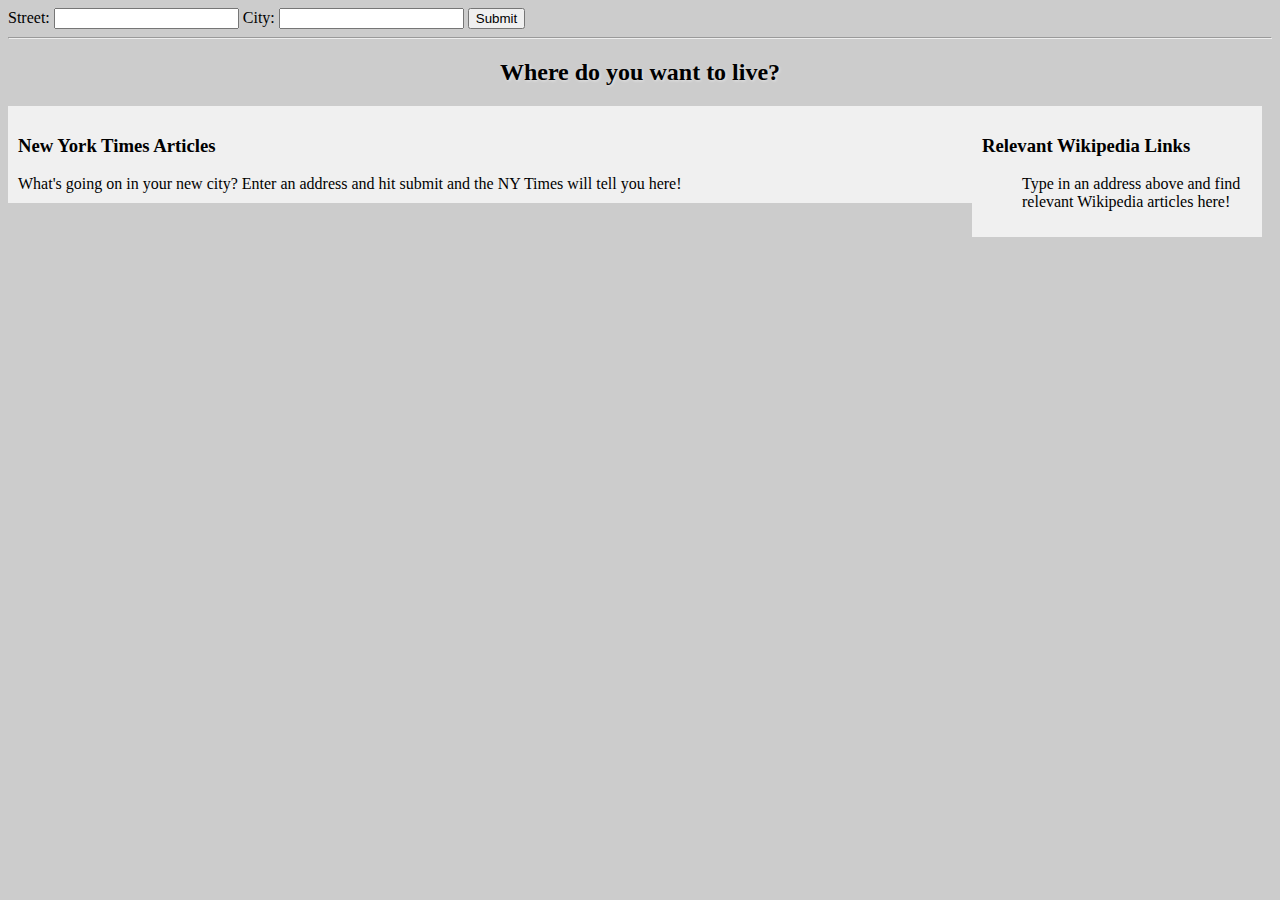
<file: minicourse-ajax-project/index.html>
<!DOCTYPE html>
<html lang="en">
<head>
    <meta charset="UTF-8">
    <title>Your Moving Companion</title>
    <link rel="stylesheet" href="css/style.css">
</head>
<body>

    <form id="form-container" class="form-container">
        <label for="street">Street: </label><input type="text" id="street" value="">
        <label for="city">City: </label><input type="text" id="city" value="">
        <button id="submit-btn">Submit</button>
    </form>

    <hr>

    <h2 id="greeting" class="greeting">Where do you want to live?</h2>


    <div class="wikipedia-container">
        <h3 id="wikipedia-header">Relevant Wikipedia Links</h3>
        <ul id="wikipedia-links">Type in an address above and find relevant Wikipedia articles here!</ul>
    </div>


    <div class="nytimes-container">
        <h3 id="nytimes-header">New York Times Articles</h3>
        <ul id="nytimes-articles" class="article-list">What's going on in your new city? Enter an address and hit submit and the NY Times will tell you here!</ul>
    </div>

    <script src="js/libs/jquery.min.js"></script>
    <script src="js/script.js"></script>
</body>
</html>
</file>
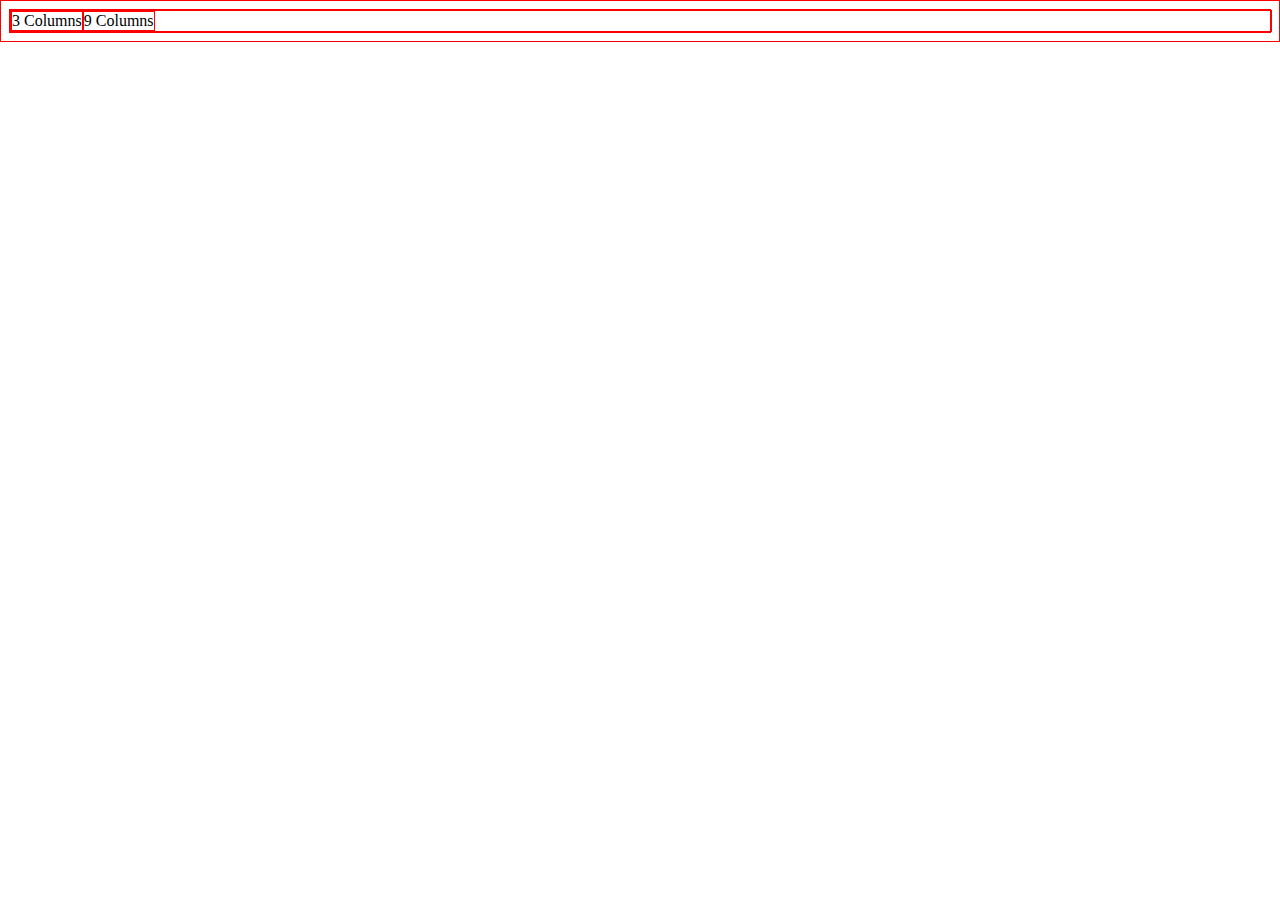
<file: html_css/row/index.html>
<!DOCTYPE html>
<html >
<head>
  <meta charset="UTF-8">
  <title>row</title>
  
  
  
      <link rel="stylesheet" href="css/style.css">

  
</head>

<body>
  	<div class="row">
			<div class="col-3">3 Columns</div>
			<div class="col-12 end">9 Columns</div>
  </div>
  
  
</body>
</html>
</file>
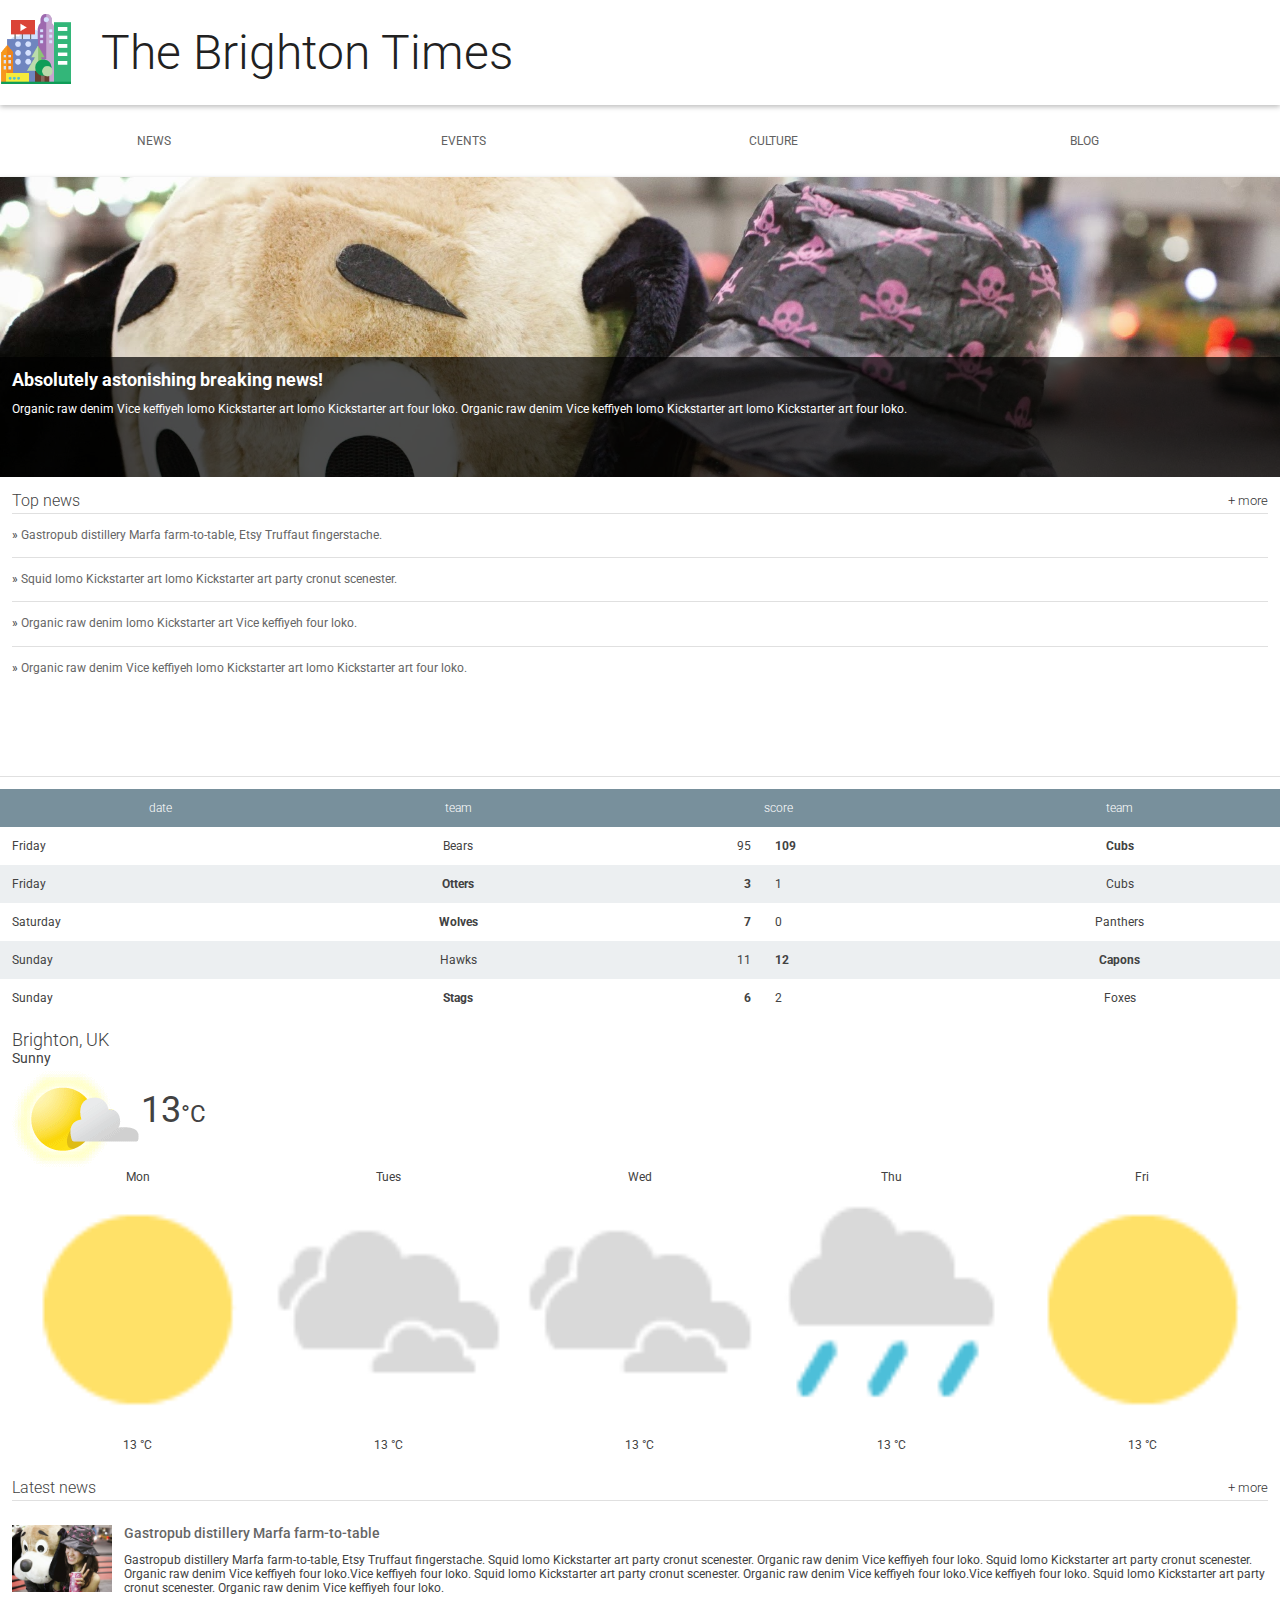
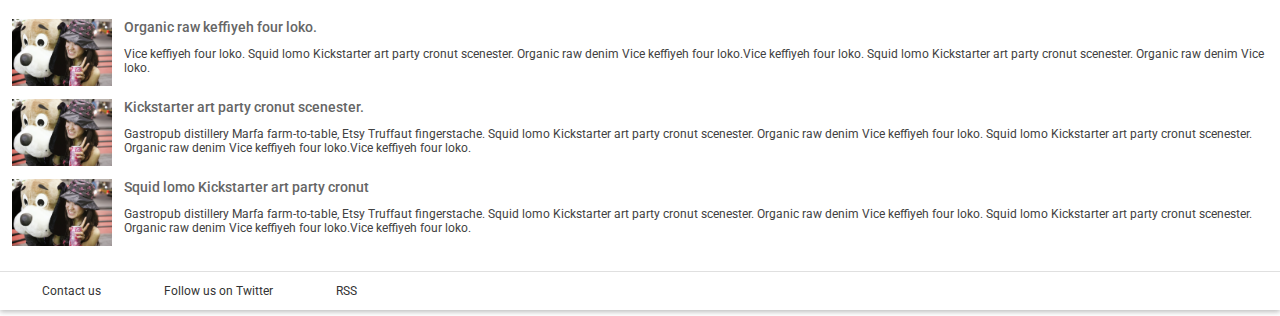
<file: responsive_web_design/Start 2/index.html>
<!doctype html>
<html lang="en">
  <head>
    <meta charset="utf-8">
    <meta name="viewport" content="width=device-width,initial-scale=1">
    <meta http-equiv="X-UA-Compatible" content="IE=edge">
    <title>Brighton Times</title>
    <link href="https://fonts.googleapis.com/css?family=Roboto:300,400,500" rel="stylesheet" type="text/css">
    <link rel="stylesheet" type="text/css" href="main.css">
  </head>
  <body>

    <header class="header">
      <div class="header__inner">
        <img class="header__logo" src="images/city.png" alt="iconic view of a cityscape">
        <h1 class="header__title">
          The Brighton Times
        </h1>
      </div>
    </header>

    <nav id="drawer" class="nav">
      <ul class="nav__list">
        <li class="nav__item"><a href="#">News</a></li>
        <li class="nav__item"><a href="#">Events</a></li>
        <li class="nav__item"><a href="#">Culture</a></li>
        <li class="nav__item"><a href="#">Blog</a></li>
      </ul>
    </nav>

    <main>
      <section class="content">
        <section class="hero">
          <article class="description">
            <h2>Absolutely astonishing breaking news!</h2>
            <p>Organic raw denim Vice keffiyeh lomo Kickstarter art lomo Kickstarter art four loko. Organic raw denim Vice keffiyeh lomo Kickstarter art lomo Kickstarter art four loko.</p>
          </article>
        </section>

        <section class="news top-news">
          <h2 class="news__title">Top news <a href="#" class="news__more">+ more</a></h2>
          <ul>
            <li class="top-news__item">
              <a href="#">Gastropub distillery Marfa farm-to-table, Etsy Truffaut fingerstache.</a>
            </li>
            <li class="top-news__item">
              <a href="#">Squid lomo Kickstarter art lomo Kickstarter art party cronut scenester.</a>
            </li>
            <li class="top-news__item">
              <a href="#">Organic raw denim lomo Kickstarter art Vice keffiyeh four loko.</a>
            </li>
            <li class="top-news__item">
              <a href="#">Organic raw denim Vice keffiyeh lomo Kickstarter art lomo Kickstarter art four loko.</a>
            </li>
          </ul>
        </section>

        <section class="scores">
          <table class="scores__table">
            <thead>
              <tr>
                <th>date</th>
                <th>team</th>
                <th colspan="2">score</th>
                <th>team</th>
              </tr>
            </thead>
            <tbody>
              <tr>
                <td>Friday</td>
                <td>Bears</td>
                <td>95</td>
                <td class="winner">109</td>
                <td class="winner">Cubs</td>
              </tr>
              <tr>
                <td>Friday</td>
                <td class="winner">Otters</td>
                <td class="winner">3</td>
                <td>1</td>
                <td>Cubs</td>
              </tr>
              <tr>
                <td>Saturday</td>
                <td class="winner">Wolves</td>
                <td class="winner">7</td>
                <td>0</td>
                <td>Panthers</td>
              </tr>
              <tr>
                <td>Sunday</td>
                <td>Hawks</td>
                <td>11</td>
                <td class="winner">12</td>
                <td class="winner">Capons</td>
              </tr>
              <tr>
                <td>Sunday</td>
                <td class="winner">Stags</td>
                <td class="winner">6</td>
                <td>2</td>
                <td>Foxes</td>
              </tr>
              
            </tbody>
          </table>
        </section>

        <section class="weather">
          <span class="weather__location">Brighton, UK</span>
          <span class="weather__desc">Sunny</span>
          <span class="weather__today">
          <img class="weather__today__image" src="images/weather.png" alt="icon of a partially sunny day"><span class="weather__today__temp">13</span><span class="weather__today__deg">&deg;C</span>
          </span>
          <ul class="weather__next">
            <li class="weather__next__item">
              <span>Mon</span>
              <img class="weather__next__image" src="images/sunny.png" alt="icon of a sunny day">
              <span>13 &deg;C</span>
            </li><li class="weather__next__item">
              <span>Tues</span>
              <img class="weather__next__image" src="images/cloudy.png" alt="icon of a cloudy day">
              <span>13 &deg;C</span>
            </li><li class="weather__next__item">
              <span>Wed</span>
              <img class="weather__next__image" src="images/cloudy.png" alt="icon of a cloudy day">
              <span>13 &deg;C</span>
            </li><li class="weather__next__item">
              <span>Thu</span>
              <img class="weather__next__image" src="images/rain.png" alt="icon of a rainy day">
              <span>13 &deg;C</span>
            </li><li class="weather__next__item">
              <span>Fri</span>
              <img class="weather__next__image" src="images/sunny.png" alt="icon of a sunny day">
              <span>13 &deg;C</span>
            </li>
          </ul>
        </section>

        <section class="news recent-news">
          <h2 class="news__title">Latest news <a href="#" class="news__more">+ more</a></h2>
          <ul>
            <li class="snippet">
              <img class="snippet__thumbnail" src="images/dog.jpg" alt="picture of a girl with a large, stuffed dog toy">
              <h3 class="snippet__title"><a href="#">Gastropub distillery Marfa farm-to-table</a></h3>
              <p>Gastropub distillery Marfa farm-to-table, Etsy Truffaut fingerstache.
              Squid lomo Kickstarter art party cronut scenester. Organic raw denim Vice keffiyeh four loko. Squid lomo Kickstarter art party cronut scenester. Organic raw denim Vice keffiyeh four loko.Vice keffiyeh four loko. Squid lomo Kickstarter art party cronut scenester. Organic raw denim Vice keffiyeh four loko.Vice keffiyeh four loko. Squid lomo Kickstarter art party cronut scenester. Organic raw denim Vice keffiyeh four loko.
              </p>
            </li>
            <li class="snippet">
              <img class="snippet__thumbnail" src="images/dog.jpg" alt="picture of a girl with a large, stuffed dog toy">
              <h3 class="snippet__title"><a href="#">Organic raw keffiyeh four loko.</a></h3>
              <p>Vice keffiyeh four loko. Squid lomo Kickstarter art party cronut scenester. Organic raw denim Vice keffiyeh four loko.Vice keffiyeh four loko. Squid lomo Kickstarter art party cronut scenester. Organic raw denim Vice loko.
              </p>
            </li>
            <li class="snippet">
              <img class="snippet__thumbnail" src="images/dog.jpg" alt="picture of a girl with a large, stuffed dog toy">
              <h3 class="snippet__title"><a href="#">Kickstarter art party cronut scenester.</a></h3>
              <p>Gastropub distillery Marfa farm-to-table, Etsy Truffaut fingerstache.
              Squid lomo Kickstarter art party cronut scenester. Organic raw denim Vice keffiyeh four loko. Squid lomo Kickstarter art party cronut scenester. Organic raw denim Vice keffiyeh four loko.Vice keffiyeh four loko.
              </p>
            </li>
            <li class="snippet">
              <img class="snippet__thumbnail" src="images/dog.jpg" alt="picture of a girl with a large, stuffed dog toy">
              <h3 class="snippet__title"><a href="#">Squid lomo Kickstarter art party cronut </a></h3>
              <p>Gastropub distillery Marfa farm-to-table, Etsy Truffaut fingerstache.
              Squid lomo Kickstarter art party cronut scenester. Organic raw denim Vice keffiyeh four loko. Squid lomo Kickstarter art party cronut scenester. Organic raw denim Vice keffiyeh four loko.Vice keffiyeh four loko.
              </p>
            </li>
          </ul>
        </section>
      </section>
      <footer>
        <ul>
          <li><a href="#">Contact us</a></li>
          <li><a href="#">Follow us on Twitter</a></li>
          <li><a href="#">RSS</a></li>
        </ul>
      </footer>
    </main>
  </body>
</html>
</file>
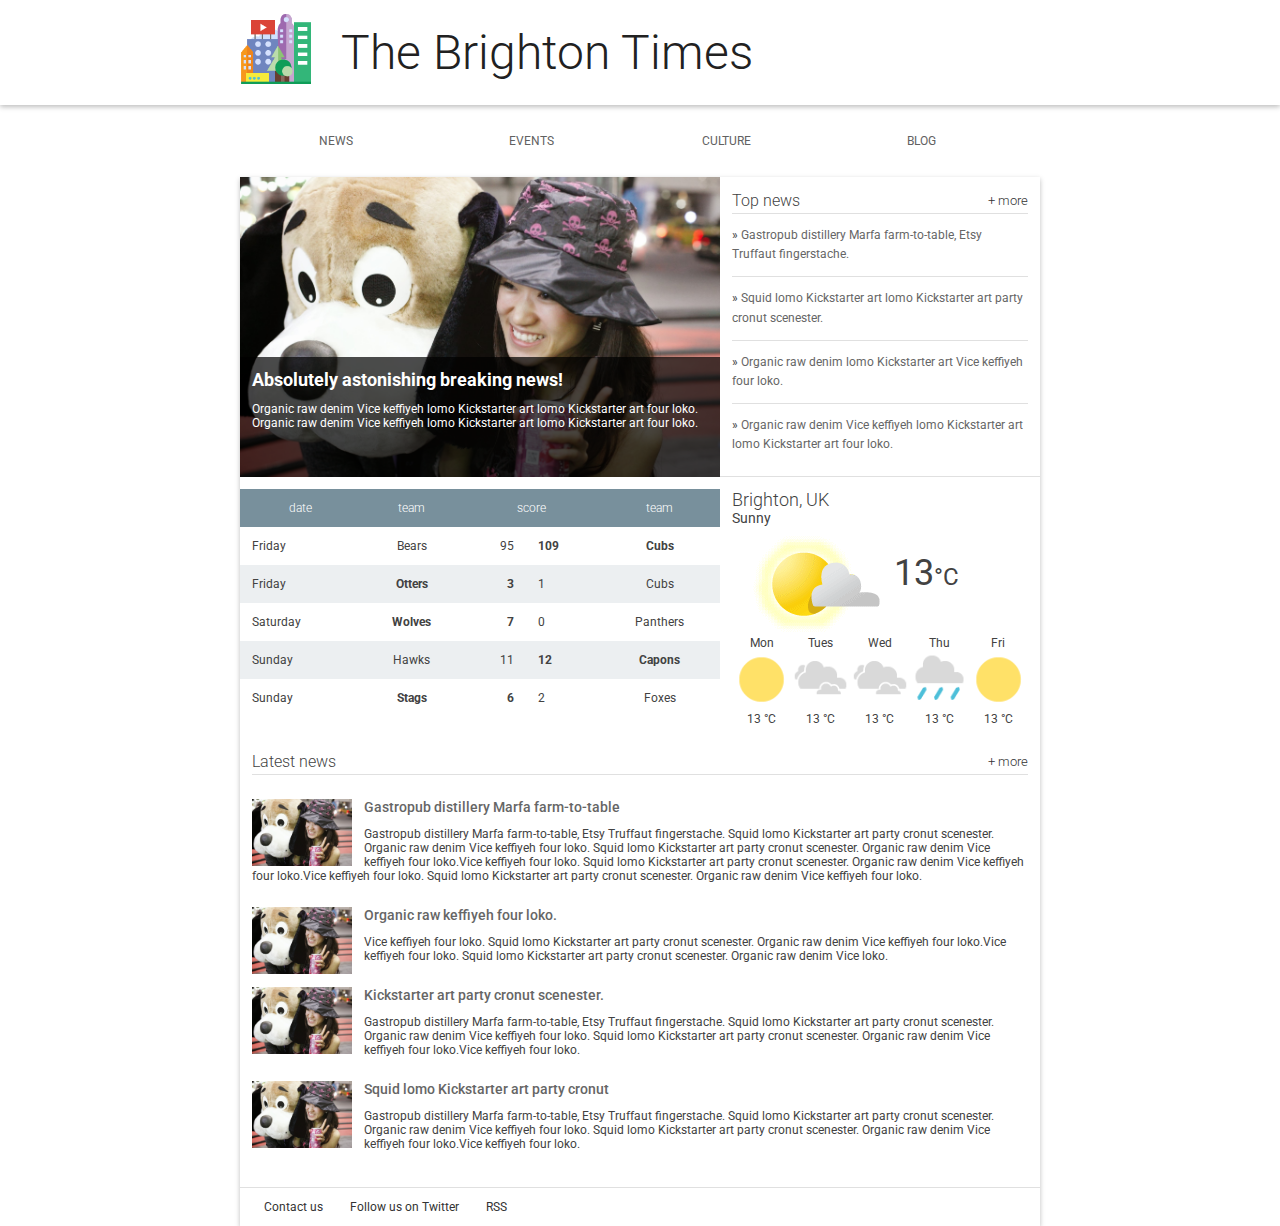
<file: responsive_web_design/Start/index.html>
<!doctype html>
<html lang="en">
  <head>
    <meta charset="utf-8">
    <meta http-equiv="X-UA-Compatible" content="IE=edge">
    <title>Brighton Times</title>
    <link href="https://fonts.googleapis.com/css?family=Roboto:300,400,500" rel="stylesheet" type="text/css">
    <link rel="stylesheet" type="text/css" href="main.css">
  </head>
  <body>

    <header class="header">
      <div class="header__inner">
        <img class="header__logo" src="images/city.png" alt="iconic view of a cityscape">
        <h1 class="header__title">
          The Brighton Times
        </h1>
      </div>
    </header>

    <nav id="drawer" class="nav">
      <ul class="nav__list">
        <li class="nav__item"><a href="#">News</a></li>
        <li class="nav__item"><a href="#">Events</a></li>
        <li class="nav__item"><a href="#">Culture</a></li>
        <li class="nav__item"><a href="#">Blog</a></li>
      </ul>
    </nav>

    <main>
      <section class="content">
        <section class="hero">
          <article class="description">
            <h2>Absolutely astonishing breaking news!</h2>
            <p>Organic raw denim Vice keffiyeh lomo Kickstarter art lomo Kickstarter art four loko. Organic raw denim Vice keffiyeh lomo Kickstarter art lomo Kickstarter art four loko.</p>
          </article>
        </section>

        <section class="news top-news">
          <h2 class="news__title">Top news <a href="#" class="news__more">+ more</a></h2>
          <ul>
            <li class="top-news__item">
              <a href="#">Gastropub distillery Marfa farm-to-table, Etsy Truffaut fingerstache.</a>
            </li>
            <li class="top-news__item">
              <a href="#">Squid lomo Kickstarter art lomo Kickstarter art party cronut scenester.</a>
            </li>
            <li class="top-news__item">
              <a href="#">Organic raw denim lomo Kickstarter art Vice keffiyeh four loko.</a>
            </li>
            <li class="top-news__item">
              <a href="#">Organic raw denim Vice keffiyeh lomo Kickstarter art lomo Kickstarter art four loko.</a>
            </li>
          </ul>
        </section>

        <section class="scores">
          <table class="scores__table">
            <thead>
              <tr>
                <th>date</th>
                <th>team</th>
                <th colspan="2">score</th>
                <th>team</th>
              </tr>
            </thead>
            <tbody>
              <tr>
                <td>Friday</td>
                <td>Bears</td>
                <td>95</td>
                <td class="winner">109</td>
                <td class="winner">Cubs</td>
              </tr>
              <tr>
                <td>Friday</td>
                <td class="winner">Otters</td>
                <td class="winner">3</td>
                <td>1</td>
                <td>Cubs</td>
              </tr>
              <tr>
                <td>Saturday</td>
                <td class="winner">Wolves</td>
                <td class="winner">7</td>
                <td>0</td>
                <td>Panthers</td>
              </tr>
              <tr>
                <td>Sunday</td>
                <td>Hawks</td>
                <td>11</td>
                <td class="winner">12</td>
                <td class="winner">Capons</td>
              </tr>
              <tr>
                <td>Sunday</td>
                <td class="winner">Stags</td>
                <td class="winner">6</td>
                <td>2</td>
                <td>Foxes</td>
              </tr>
              
            </tbody>
          </table>
        </section>

        <section class="weather">
          <span class="weather__location">Brighton, UK</span>
          <span class="weather__desc">Sunny</span>
          <span class="weather__today">
          <img class="weather__today__image" src="images/weather.png" alt="icon of a partially sunny day"><span class="weather__today__temp">13</span><span class="weather__today__deg">&deg;C</span>
          </span>
          <ul class="weather__next">
            <li class="weather__next__item">
              <span>Mon</span>
              <img class="weather__next__image" src="images/sunny.png" alt="icon of a sunny day">
              <span>13 &deg;C</span>
            </li><li class="weather__next__item">
              <span>Tues</span>
              <img class="weather__next__image" src="images/cloudy.png" alt="icon of a cloudy day">
              <span>13 &deg;C</span>
            </li><li class="weather__next__item">
              <span>Wed</span>
              <img class="weather__next__image" src="images/cloudy.png" alt="icon of a cloudy day">
              <span>13 &deg;C</span>
            </li><li class="weather__next__item">
              <span>Thu</span>
              <img class="weather__next__image" src="images/rain.png" alt="icon of a rainy day">
              <span>13 &deg;C</span>
            </li><li class="weather__next__item">
              <span>Fri</span>
              <img class="weather__next__image" src="images/sunny.png" alt="icon of a sunny day">
              <span>13 &deg;C</span>
            </li>
          </ul>
        </section>

        <section class="news recent-news">
          <h2 class="news__title">Latest news <a href="#" class="news__more">+ more</a></h2>
          <ul>
            <li class="snippet">
              <img class="snippet__thumbnail" src="images/dog.jpg" alt="picture of a girl with a large, stuffed dog toy">
              <h3 class="snippet__title"><a href="#">Gastropub distillery Marfa farm-to-table</a></h3>
              <p>Gastropub distillery Marfa farm-to-table, Etsy Truffaut fingerstache.
              Squid lomo Kickstarter art party cronut scenester. Organic raw denim Vice keffiyeh four loko. Squid lomo Kickstarter art party cronut scenester. Organic raw denim Vice keffiyeh four loko.Vice keffiyeh four loko. Squid lomo Kickstarter art party cronut scenester. Organic raw denim Vice keffiyeh four loko.Vice keffiyeh four loko. Squid lomo Kickstarter art party cronut scenester. Organic raw denim Vice keffiyeh four loko.
              </p>
            </li>
            <li class="snippet">
              <img class="snippet__thumbnail" src="images/dog.jpg" alt="picture of a girl with a large, stuffed dog toy">
              <h3 class="snippet__title"><a href="#">Organic raw keffiyeh four loko.</a></h3>
              <p>Vice keffiyeh four loko. Squid lomo Kickstarter art party cronut scenester. Organic raw denim Vice keffiyeh four loko.Vice keffiyeh four loko. Squid lomo Kickstarter art party cronut scenester. Organic raw denim Vice loko.
              </p>
            </li>
            <li class="snippet">
              <img class="snippet__thumbnail" src="images/dog.jpg" alt="picture of a girl with a large, stuffed dog toy">
              <h3 class="snippet__title"><a href="#">Kickstarter art party cronut scenester.</a></h3>
              <p>Gastropub distillery Marfa farm-to-table, Etsy Truffaut fingerstache.
              Squid lomo Kickstarter art party cronut scenester. Organic raw denim Vice keffiyeh four loko. Squid lomo Kickstarter art party cronut scenester. Organic raw denim Vice keffiyeh four loko.Vice keffiyeh four loko.
              </p>
            </li>
            <li class="snippet">
              <img class="snippet__thumbnail" src="images/dog.jpg" alt="picture of a girl with a large, stuffed dog toy">
              <h3 class="snippet__title"><a href="#">Squid lomo Kickstarter art party cronut </a></h3>
              <p>Gastropub distillery Marfa farm-to-table, Etsy Truffaut fingerstache.
              Squid lomo Kickstarter art party cronut scenester. Organic raw denim Vice keffiyeh four loko. Squid lomo Kickstarter art party cronut scenester. Organic raw denim Vice keffiyeh four loko.Vice keffiyeh four loko.
              </p>
            </li>
          </ul>
        </section>
      </section>
      <footer>
        <ul>
          <li><a href="#">Contact us</a></li>
          <li><a href="#">Follow us on Twitter</a></li>
          <li><a href="#">RSS</a></li>
        </ul>
      </footer>
    </main>
  </body>
</html>
</file>
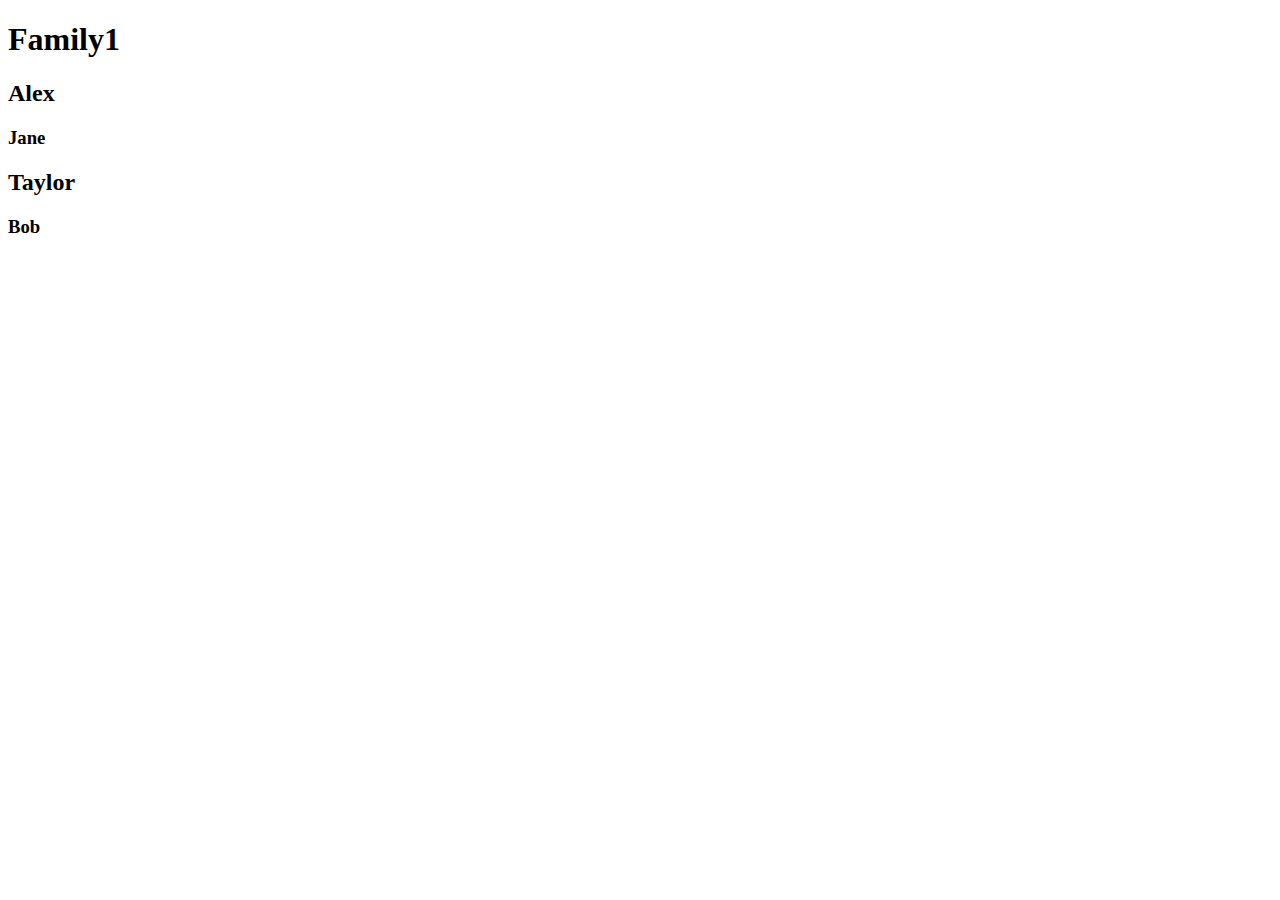
<file: jQuery/domTree.html>
<!DOCTYPE html>
<!--

This is the HTML document that you'll use jQuery to modify. To take the quiz, click over to app.js!

-->
<html lang="en">
<head>
    <script src="//ajax.googleapis.com/ajax/libs/jquery/1.11.1/jquery.min.js"></script>
    <script src="domTree.js"></script>
    <meta charset="UTF-8">
</head>
<body>
<div>
    <div>
        <div id='family1'>
            <h1>Family1</h1>
            <div id='alex'>
                <h2>Alex</h2>
                <div id='jane'>
                    <h3>Jane</h3>
                </div>
            </div>
            <div id='taylor'>
                <h2>Taylor</h2>
                <div id='bob'>
                    <h3>Bob</h3>
                </div>
            </div>
        </div>
    </div>
</div>
</body>
</file>
<file: minicourse-ajax-project/css/style.css>
* {box-sizing:border-box;}
body {background-color: #CCC;}

.bgimg {
    position:fixed;
    top: 0;
    left: 0;
    width:100%;
    z-index:-1;
    opacity:1;
}

.greeting {
    color:black;
    text-shadow: 1px 1px 3px rgba(255,255,255, .5);
    text-align: center;
}

.wikipedia-container {
    float:right;
    width:290px;
    padding:10px;
    margin-right: 10px;
    background-color: rgba(255,255,255,0.7);
}

.nytimes-container {
    padding: 10px;
    margin-right:300px;
    background-color: rgba(255,255,255,0.7);
}

.article-list {
    margin: 0;
    padding: 0;
}

.article {
    list-style-type: none;
    padding:10px;
    border-top: 1px solid #CCC;
}
.article:first-child {
    border-top:none;
}
</file>
<file: html_css/row/css/style.css>
*{
  border: 1px solid red !important;
  
}
/* .col-12{
  width: 20%;
  background-color:red;
} */
/* .col-3{
  width: 70%;
} */
.row{
  width: 100%;
  display: flex;
  flex-wrap: wrap;
}
</file>
<file: responsive_web_design/Start 2/main.css>
body, html {
  margin: 0;
  padding: 0;
  width: 100%;
  height: 100%;
}

body {
  font-family: Roboto;
  font-size: 12px;
  color: #424242;
}

h1, h2, h3, h4, h5 {
  margin: 0; 
}

header, nav, footer, section, article, div {
  box-sizing: border-box;
}

ul {
  list-style: none;
  padding: 0;
  margin: 0;
}


/*
 *
 * Common
 * 
 */

.news__more {
  float: right;
  font-size: .8em;
  color: #333;
  text-decoration: none;
}


/*
 *
 * Header
 *
 */

.header {
  box-shadow: 0 2px 5px rgba(0, 0, 0, 0.26);
  min-height: 56px;
  transition: min-height 0.3s;
}

.header__inner {
  width: 100%;
  margin-left: auto;
  margin-right: auto;
}

.header__logo {
  height: 72px;
  margin-right: 1em;
  vertical-align: top;
  margin-top: 12px;
}

.header__title {
  font-weight: 300;
  font-size: 4em;
  margin: 0.5em 0.25em;
  display: inline-block;
  color: #212121;
}


/*
 *
 * Top Level Navigation
 *
 */

.nav {
  width: 100%;
  margin-left: auto;
  margin-right: auto;
}

.nav__list {
  width: 100%;
  padding: 0;
  margin: 0;
}

.nav__item {
  box-sizing: border-box;
  display: inline-block;
  width: 24%;
  text-align: center;
  line-height: 24px;
  padding: 24px;
  text-transform: uppercase;
}

.nav a {
  text-decoration: none;
  color: #616161;
  padding: 1.5em;
}

.nav a:hover {
  text-decoration: underline;
  color: #212121;
}


/*
 *
 * Main
 *
 */

main {
  box-shadow: 0 2px 5px rgba(0, 0, 0, 0.26);
  width: 100%;
  margin-left: auto;
  margin-right: auto;
}

/*
 *
 * Content
 *
 */


/*
 *
 * Hero
 *
 */

.hero {
  width: 100%;
  position: relative;
  background-image: url("./images/dog.jpg");
  background-size: cover;
  height: 300px;
}

.hero article {
  box-sizing: border-box;
  background-color: #000;
  background-color: rgba(0, 0, 0, 0.7);
  position: absolute;
  bottom: 0;
  height: 40%;
  width: 100%;
  color: #fff;
  padding: 1em;
}


/*
 *
 * Top News
 *
 */

.top-news {
  height: 300px;
  border-bottom: 1px solid #E0E0E0;
  padding: 1em;
}

.news__title {
  font-weight: 300;
  border-bottom: 1px solid #E0E0E0;
  line-height: 24px;
  font-size: 16px;
}

.top-news__item {
  border-bottom: 1px solid #E0E0E0;
  padding: 1em 0;
  line-height: 19.2px;
}

.top-news__item:before {
  content: "» ";
}

.top-news__item:last-child {
  border-bottom: none;
}

.top-news__item a {
  text-decoration: none;
  color: #666;
  padding: 1.5em inherit;
}

.top-news__item a:hover,
.top-news__item a:active {
  text-decoration: underline;
}


/*
 *
 * Sport Scores
 *
 */

.scores {
  padding-top: 1em;
}

.scores__table {
  width: 100%;
  border-collapse: collapse;
}

.scores__table th,
.scores__table td {
  padding: 1em; 
}

.scores__table th {
  color: #fff;
  font-weight: 300;
  background-color: #78909C;
}

.scores__table tr:nth-child(odd) td {
  background-color: #fff;
}

.scores__table tr:nth-child(even) td {
  background-color: #eceff1;
}

.scores__table td.winner {
  font-weight: bold;
}

.scores__table td:nth-child(3) {
  text-align: right;
}

.scores__table td:nth-child(2),
.scores__table td:nth-child(5) {
  text-align: center;
}

/*
 *
 * Weather
 *
 */

.weather {
  padding: 1em;
}

.weather__location {
  display: block;
  font-weight: 300;
  font-size: 1.5em;
}

.weather__desc {
  display: block;
  font-size: 1.2em;
}

.weather__today {
  width: 60%;
  vertical-align: middle;
}

.weather__today__image {
  vertical-align: middle
}

.weather__today__temp {
  font-size: 3em;
}

.weather__today__deg {
  font-size: 2em;
  display: inline;
}

.weather__next__item {
  display: inline-block;
  width: 20%;
  text-align: center;
}

.weather__next__item span {
  display: block;
}

.weather__next__image {
  width: 100%;
}


/*
 *
 * Recent News
 *
 */

.recent-news {
  clear: both;
  padding: 1em;
}

.snippet {
  clear: both;
  margin: 24px 0;
}

.snippet__thumbnail {
  width: 100px;
  float: left;
  margin-right: 1em;
}

.snippet__title {
  font-weight: 500;
}

.snippet__title a {
  text-decoration: none;
  color: #666;
  padding: 1.5em inherit;
}

.snippet__title a:hover,
.snippet__title a:active {
  text-decoration: underline;
}


/*
 *
 * Footer
 *
 */

footer {
  border-top: 1px solid #E0E0E0;
  padding: 1em;
  width: 100%;
}

footer li {
  display: inline-block;
  margin: 0 1em;
}

footer a {
  text-decoration: none;
  color: #333;
  padding: 1.5em;
}
</file>
<file: responsive_web_design/Start/main.css>
body, html {
  margin: 0;
  padding: 0;
  width: 100%;
  height: 100%;
}

body {
  font-family: Roboto;
  font-size: 12px;
  color: #424242;
}

h1, h2, h3, h4, h5 {
  margin: 0; 
}

header, nav, footer, section, article, div {
  box-sizing: border-box;
}

ul {
  list-style: none;
  padding: 0;
  margin: 0;
}


/*
 *
 * Common
 * 
 */

.news__more {
  float: right;
  font-size: .8em;
  color: #333;
  text-decoration: none;
}


/*
 *
 * Header
 *
 */

.header {
  box-shadow: 0 2px 5px rgba(0, 0, 0, 0.26);
  min-height: 56px;
  transition: min-height 0.3s;
}

.header__inner {
  width: 800px;
  margin-left: auto;
  margin-right: auto;
}

.header__logo {
  height: 72px;
  margin-right: 1em;
  vertical-align: top;
  margin-top: 12px;
}

.header__title {
  font-weight: 300;
  font-size: 4em;
  margin: 0.5em 0.25em;
  display: inline-block;
  color: #212121;
}


/*
 *
 * Top Level Navigation
 *
 */

.nav {
  width: 800px;
  margin-left: auto;
  margin-right: auto;
}

.nav__list {
  width: 100%;
  padding: 0;
  margin: 0;
}

.nav__item {
  box-sizing: border-box;
  display: inline-block;
  width: 24%;
  text-align: center;
  line-height: 24px;
  padding: 24px;
  text-transform: uppercase;
}

.nav a {
  text-decoration: none;
  color: #616161;
}

.nav a:hover {
  text-decoration: underline;
  color: #212121;
}


/*
 *
 * Main
 *
 */

main {
  box-shadow: 0 2px 5px rgba(0, 0, 0, 0.26);
  width: 800px;
  margin-left: auto;
  margin-right: auto;
}

/*
 *
 * Content
 *
 */


/*
 *
 * Hero
 *
 */

.hero {
  float: left;
  width: 480px;
  position: relative;
  background-image: url("./images/dog.jpg");
  background-size: cover;
  height: 300px;
}

.hero article {
  box-sizing: border-box;
  background-color: #000;
  background-color: rgba(0, 0, 0, 0.7);
  position: absolute;
  bottom: 0;
  height: 40%;
  width: 100%;
  color: #fff;
  padding: 1em;
}


/*
 *
 * Top News
 *
 */

.top-news {
  float: right;
  width: 320px;
  height: 300px;
  border-bottom: 1px solid #E0E0E0;
  padding: 1em;
}

.news__title {
  font-weight: 300;
  border-bottom: 1px solid #E0E0E0;
  line-height: 24px;
  font-size: 16px;
}

.top-news__item {
  border-bottom: 1px solid #E0E0E0;
  padding: 1em 0;
  line-height: 19.2px;
}

.top-news__item:before {
  content: "» ";
}

.top-news__item:last-child {
  border-bottom: none;
}

.top-news__item a {
  text-decoration: none;
  color: #666;
}

.top-news__item a:hover,
.top-news__item a:active {
  text-decoration: underline;
}


/*
 *
 * Sport Scores
 *
 */

.scores {
  width: 480px;
  float: left;
  padding-top: 1em;
}

.scores__table {
  width: 100%;
  border-collapse: collapse;
}

.scores__table th,
.scores__table td {
  padding: 1em; 
}

.scores__table th {
  color: #fff;
  font-weight: 300;
  background-color: #78909C;
}

.scores__table tr:nth-child(odd) td {
  background-color: #fff;
}

.scores__table tr:nth-child(even) td {
  background-color: #eceff1;
}

.scores__table td.winner {
  font-weight: bold;
}

.scores__table td:nth-child(3) {
  text-align: right;
}

.scores__table td:nth-child(2),
.scores__table td:nth-child(5) {
  text-align: center;
}

/*
 *
 * Weather
 *
 */

.weather {
  float: right;
  width: 320px;
  padding: 1em;
}

.weather__location {
  display: block;
  font-weight: 300;
  font-size: 1.5em;
}

.weather__desc {
  display: block;
  font-size: 1.2em;
}

.weather__today {
  width: 60%;
  vertical-align: middle;
}

.weather__today__image {
  vertical-align: middle
}

.weather__today__temp {
  font-size: 3em;
}

.weather__today__deg {
  font-size: 2em;
  display: inline;
}

.weather__next__item {
  display: inline-block;
  width: 20%;
  text-align: center;
}

.weather__next__item span {
  display: block;
}

.weather__next__image {
  width: 100%;
}


/*
 *
 * Weather
 *
 */

.recent-news {
  clear: both;
  padding: 1em;
}

.snippet {
  clear: both;
  margin: 24px 0;
}

.snippet__thumbnail {
  width: 100px;
  float: left;
  margin-right: 1em;
}

.snippet__title {
  font-weight: 500;
}

.snippet__title a {
  text-decoration: none;
  color: #666;
}

.snippet__title a:hover,
.snippet__title a:active {
  text-decoration: underline;
}


/*
 *
 * Footer
 *
 */

footer {
  border-top: 1px solid #E0E0E0;
  padding: 1em;
  width: 100%;
}

footer li {
  display: inline-block;
  margin: 0 1em;
}

footer a {
  text-decoration: none;
  color: #333;
}
</file>
